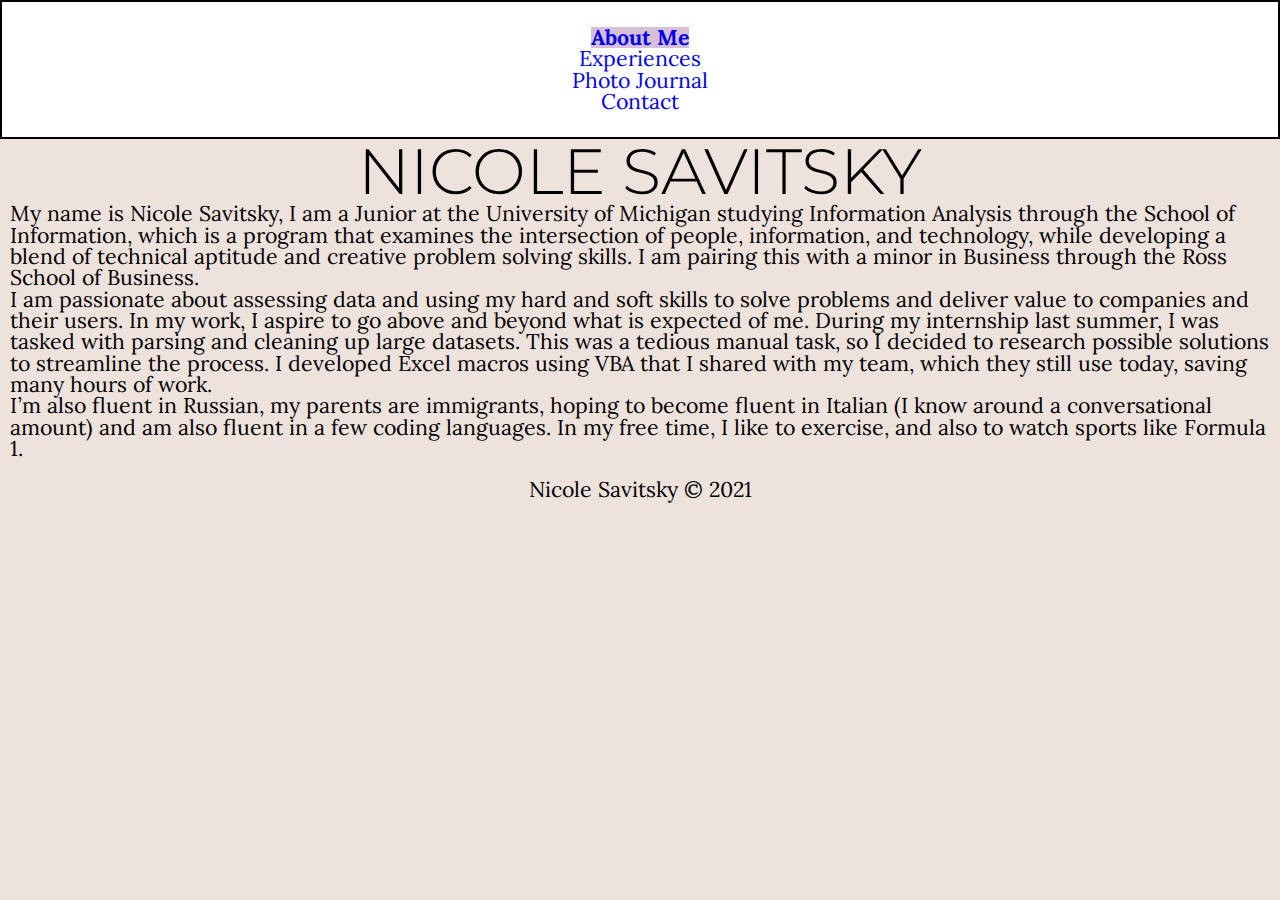
<file: index.html>
<!DOCTYPE html>
<html lang="en">
<head>
	<meta charset="UTF-8">
	<meta name="viewport" content="width=device-width, initial-scale=1.0">
	<link rel="icon" href="imgs/Nicole Savitsky.png">
	<link rel="stylesheet" href="css/html5reset.css">
	<link rel="stylesheet" href="css/style.css">
	<link href="https://fonts.googleapis.com/css?family=Lora:400,700|Montserrat:300" rel="stylesheet">
	<title>About Me</title>
</head>
<body>
	<header>
		<nav>
			<ul class = "nav_links">
				<li class = "nav_item" id = "current"><a href = "index.html">About Me</a></li>
				<li class = "nav_item"><a href = "experience.html">Experiences</a></li>
				<li class = "nav_item"><a href = "journal.html">Photo Journal</a></li>
				<li class = "nav_item"><a href = "contact.html">Contact</a></li>
			</ul>
		</nav>


	</header>

	<main class = "about-container">
		<h1>Nicole Savitsky</h1>

		<p>My name is Nicole Savitsky, 
            I am a Junior at the University of Michigan studying Information Analysis through the School of Information, 
            which is a program that examines the intersection of people, information, and technology, while developing a blend of technical aptitude and creative problem solving skills. 
			I am pairing this with a minor in Business through the Ross School of Business.  </p>
		<p>
            I am passionate about assessing data and using my hard and soft skills to solve problems and deliver value to companies and their users.  
            In my work, I aspire to go above and beyond what is expected of me. During my internship last summer, I was tasked with parsing and cleaning up large datasets. 
            This was a tedious manual task, so I decided to research possible solutions to streamline the process. 
			I developed Excel macros using VBA that I shared with my team, which they still use today, saving many hours of work. 
			</p>
		<p>
            I’m also fluent in Russian, my parents are immigrants, hoping to become fluent in Italian (I know around a conversational amount) 
            and am also fluent in a few coding languages. In my free time, I like to exercise, and also to watch sports like Formula 1. 
             </p>

		<!-- <div class="about-image">
			<img src="imgs/Headshot1.jpg" alt="My Headshot"/>
		  </div> -->
	</main>

	<footer>
		<p>Nicole Savitsky &copy; 2021</p>
	</footer>
</body>
</html>
</file>
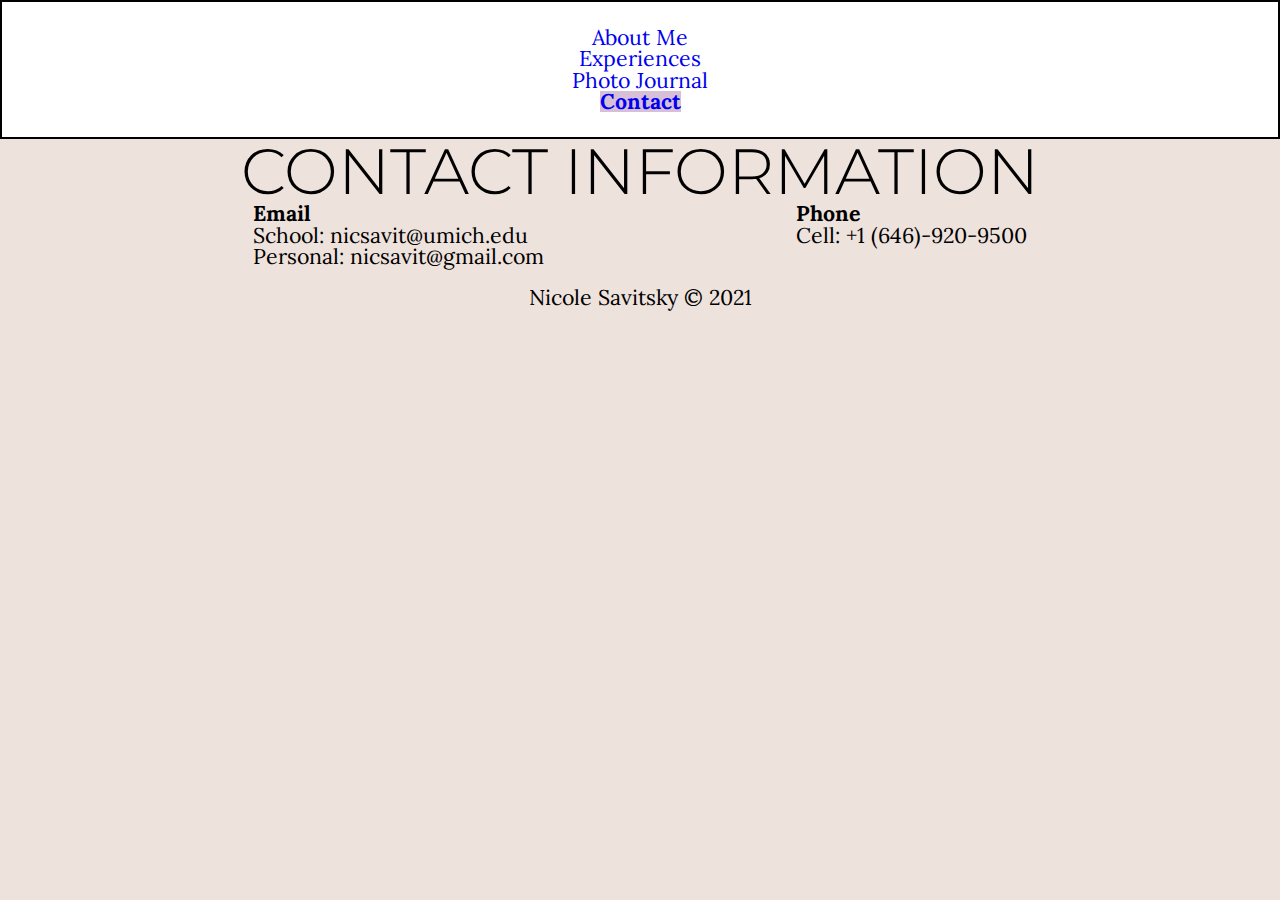
<file: contact.html>
<!DOCTYPE html>
<html lang="en">
<head>
	<meta charset="UTF-8">
	<meta name="viewport" content="width=device-width, initial-scale=1.0">
	<link rel="icon" href="imgs/Nicole.png">
	<link rel="stylesheet" href="css/html5reset.css">
	<link rel="stylesheet" href="css/style.css">
	<link href="https://fonts.googleapis.com/css?family=Lora:400,700|Montserrat:300" rel="stylesheet">
	<title>Contact Information</title>
</head>
<body>
	<header>
		<nav>
			<ul class = nav_links>
				<li class = nav_item><a href = "index.html">About Me</a></li>
				<li class = nav_item><a href = "experience.html">Experiences</a></li>
				<li class = nav_item><a href = "journal.html">Photo Journal</a></li>
				<li class = nav_item id = "current"><a href = "contact.html">Contact</a></li>
			</ul>
		</nav>


	</header>
	
	
<main>
	<h1>Contact Information</h1>
	<div class = "contact-container">
		<div class = "email">
			<h2>Email</h2>
	    	<p>School: nicsavit@umich.edu</p>
        	<p>Personal: nicsavit@gmail.com</p>
		</div>
		<div class = "phone">
    		<h2>Phone</h2>
			<p>Cell: +1 (646)-920-9500</p>
		</div>
	</div>
</main>
	<footer>
		<p>Nicole Savitsky &copy; 2021</p>
	</footer>
</body>
</html>
</file>
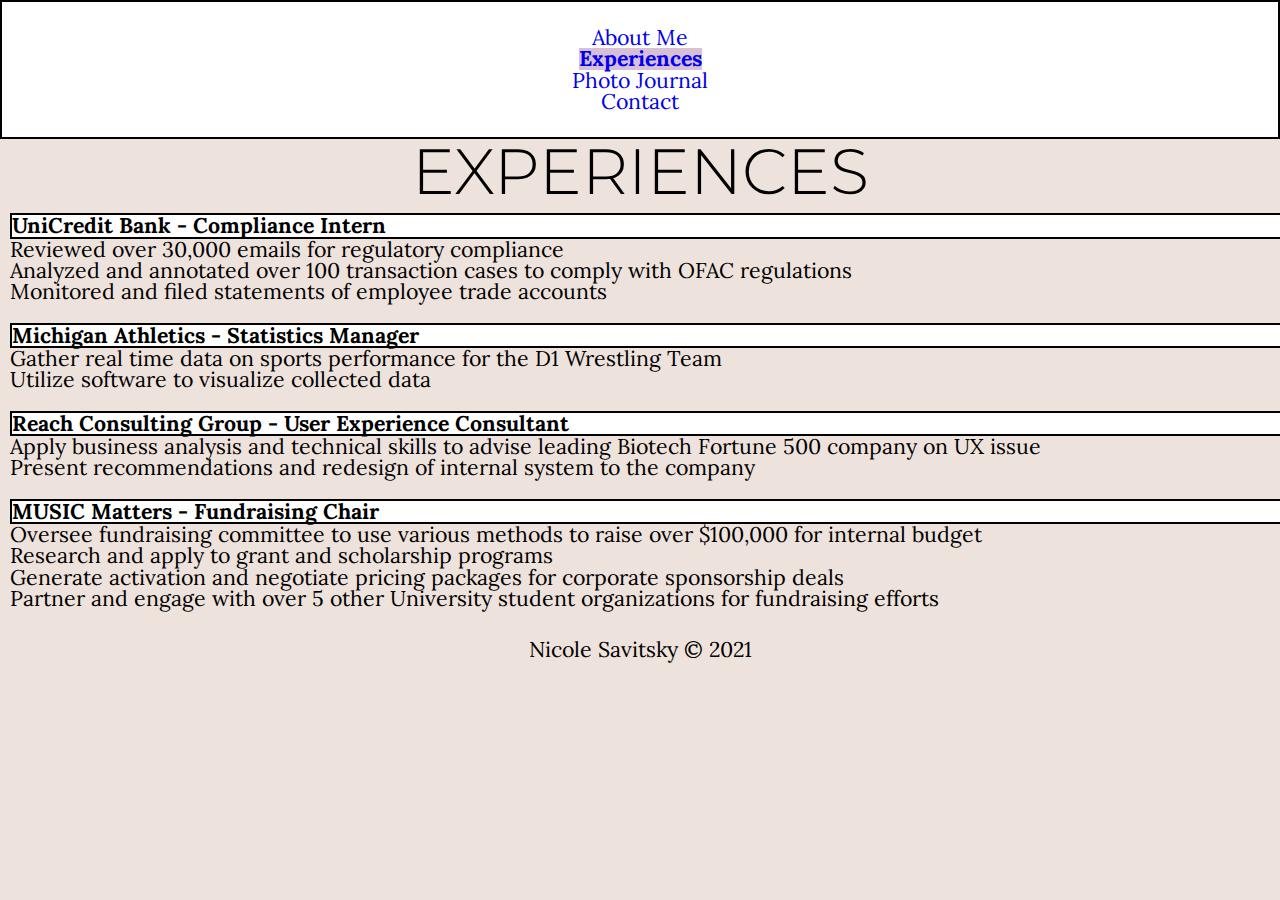
<file: experience.html>
<!DOCTYPE html>
<html lang="en">
<head>
	<meta charset="UTF-8">
	<meta name="viewport" content="width=device-width, initial-scale=1.0">
	<link rel="icon" href="imgs/Nicole.png">
	<link rel="stylesheet" href="css/html5reset.css">
	<link rel="stylesheet" href="css/style.css">
	<link href="https://fonts.googleapis.com/css?family=Lora:400,700|Montserrat:300" rel="stylesheet">
	<title>Experiences</title>
</head>
<body>
	<header>
		<nav>
			<ul class = nav_links>
				<li class = nav_item><a href = "index.html">About Me</a></li>
				<li class = nav_item id = "current"><a href = "experience.html">Experiences</a></li>
				<li class = nav_item><a href = "journal.html">Photo Journal</a></li>
				<li class = nav_item><a href = "contact.html">Contact</a></li>
			</ul>
		</nav>
	</header>
	
	
<main>
	<h1>Experiences</h1>
	<div class="experience-container">
		<div class="experience-item">
			<h2>UniCredit Bank - Compliance Intern</h2>
			<ul>
				<li>
					Reviewed over 30,000 emails for regulatory compliance
				</li>
				<li>
					Analyzed and annotated over 100 transaction cases to comply with OFAC regulations
				</li>
				<li>
					Monitored and filed statements of employee trade accounts 
				</li>
			</ul>
		</div>
		<div class="experience-item">
		<h2>Michigan Athletics - Statistics Manager</h2>
			<ul>
				<li>
					Gather real time data on sports performance for the D1 Wrestling Team
				</li>
				<li>
					Utilize software to visualize collected data
				</li>
				
			</ul>
		</div>
		<div class="experience-item">
			<h2>Reach Consulting Group - User Experience Consultant</h2>
				<ul>
					<li>
						Apply business analysis and technical skills to advise leading Biotech Fortune 500 company on UX issue
					</li>
					<li>
						Present recommendations and redesign of internal system to the company
					</li>
					
				</ul>
			</div>
		<div class="experience-item">
			<h2>MUSIC Matters - Fundraising Chair</h2>
				<ul>
					<li>
						Oversee fundraising committee to use various methods to raise over $100,000 for internal budget
					</li>
					<li>
						Research and apply to grant and scholarship programs
					</li>
					<li>
						Generate activation and negotiate pricing packages for corporate sponsorship deals
					</li>
					<li>
						Partner and engage with over 5 other University student organizations for fundraising efforts
					</li>
				</ul>
			</div>
	</div>
</main>
	<footer>
		<p>Nicole Savitsky &copy; 2021</p>
	</footer>
</body>
</html>
</file>
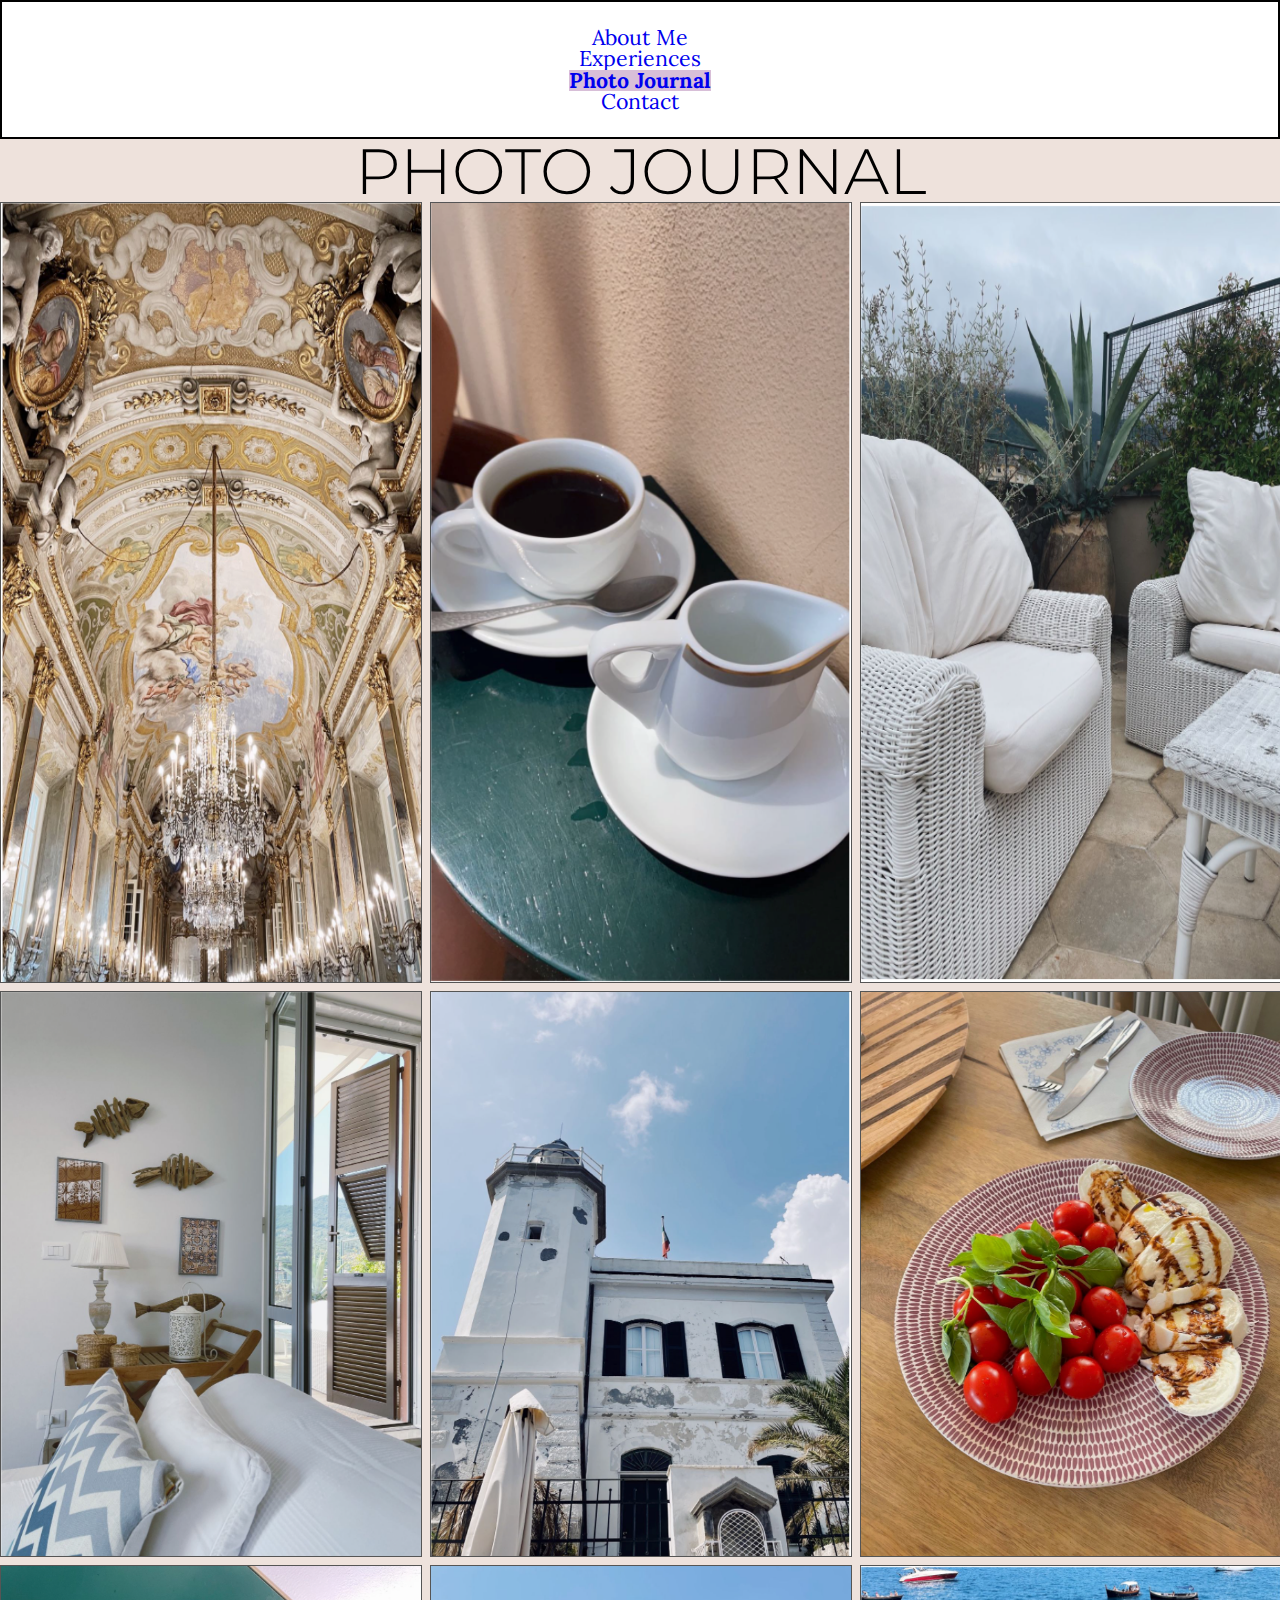
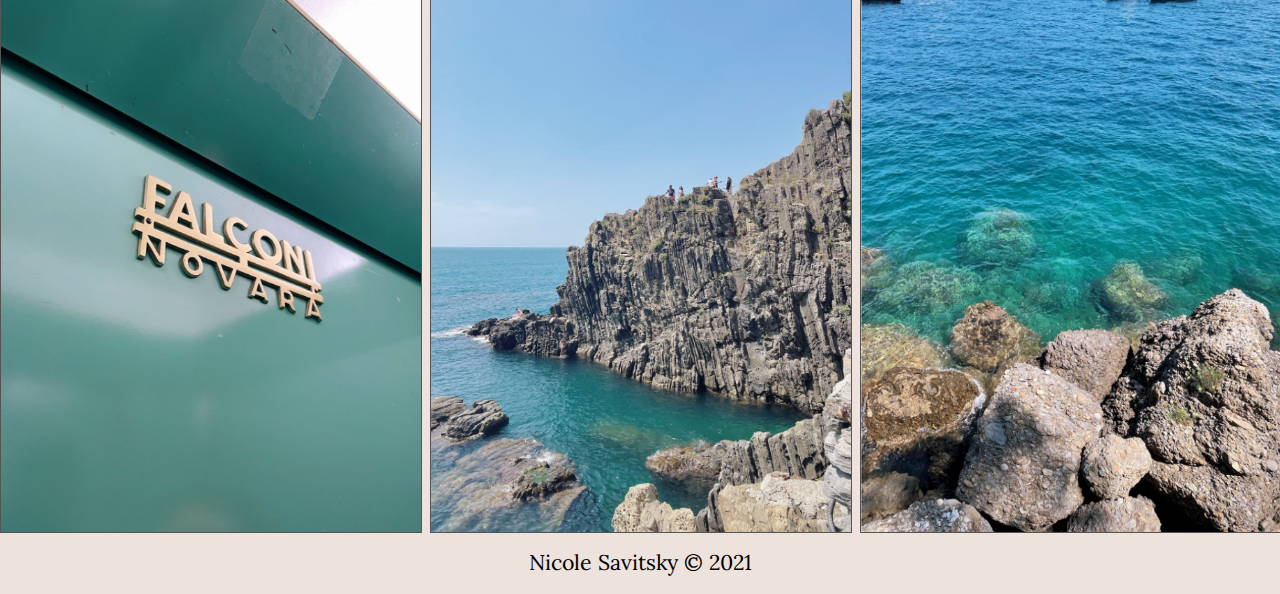
<file: journal.html>
<!DOCTYPE html>
<html lang="en">
<head>
	<meta charset="UTF-8">
	<meta name="viewport" content="width=device-width, initial-scale=1.0">
	<link rel="icon" href="imgs/Nicole.png">
	<link rel="stylesheet" href="css/html5reset.css">
	<link rel="stylesheet" href="css/style.css">
	<link href="https://fonts.googleapis.com/css?family=Lora:400,700|Montserrat:300" rel="stylesheet">
	<title>Photo Journal</title>
</head>
<body>
	<header>
		<nav>
			<ul class = nav_links>
				<li class = nav_item><a href = "index.html">About Me</a></li>
				<li class = nav_item><a href = "experience.html">Experiences</a></li>
				<li class = nav_item id = "current"><a href = "journal.html">Photo Journal</a></li>
				<li class = nav_item><a href = "contact.html">Contact</a></li>
			</ul>
		</nav>
		
	</header>
	
	
<main>
	<h1>Photo Journal</h1>
	<div class="journal-container">
		<img class="journal_image" src="imgs/image_1.png" alt="painting room">
		<img class="journal_image" src="imgs/image_2.png" alt="coffee cup">
		<img class="journal_image" src="imgs/image_3.png" alt="outdoor couches">
		<img class="journal_image" src="imgs/image_4.png" alt="living room">
		<img class="journal_image" src="imgs/image_5.png" alt="lighthouse">
		<img class="journal_image" src="imgs/image_6.png" alt="caprese salad">
		<img class="journal_image" src="imgs/image_7.png" alt="elevator interior">
		<img class="journal_image" src="imgs/image_8.png" alt="cliff">
		<img class="journal_image" src="imgs/image_9.png" alt="sea water">
	</div>
</main>
	<footer>
		<p>Nicole Savitsky &copy; 2021</p>
	</footer>
</body>
</html>
</file>
<file: css/style.css>
/* BODY AND HEADER */
body {  
    font-family: 'Lora', serif;
    background-color: #EEE2DC;
    font-size: 16pt;
}

header{
  display: flex;
  flex-wrap: wrap;
  justify-content: center;
  flex-direction: column;
  align-items: center;
  background-color: #ffffff;
  border: 2px solid black;
}
h1 {
  font-family: 'Montserrat', sans-serif;
  font-weight: 300;
  font-size: 3em;
  text-transform: uppercase;
  text-align: center;
} 
/* NAVIGATION */
nav{ 
    padding: 25px 0;    
    text-align: center;   
  }
.nav_links{
  display: flex;
  flex-direction: column;
  align-items: center;
}
.nav_item a{
  text-decoration: none;
}
.nav_item a:visited {
  color: black;
}
.nav_item a:hover{
  background-color: #d8bfd8;
  text-decoration: underline black;
}
#current{
    background-color:thistle;
    font-weight: bold;
}
/* INDEX GRID */
.about-container{
  display: grid;
  grid-template-columns: auto auto;
  grid-template-rows: auto auto; 
}
.about-container p{
  grid-column: 1;
  font-size: 1em;
  padding-left: 10px;
  padding-right: 10px;
}
/* .about-image {
  grid-column: 2;
  width: 50px;
   height: 75px;
} */

/* EXPERIENCES GRID */
.experince-container{
  display: grid;
  grid-template-columns: auto auto;
  grid-template-rows: auto auto; 
  justify-content: center;
  align-items: center;
}
.experience-item {
  width: 100%;
  height: 100%;
  grid-row: span 1;
  padding: 10px;
 
}
.experience-item h2{
  background: white;
  border: 2px solid black;
  
}
/* PHOTO JOURNAL GRID */
.journal-container{
  display: grid;
  grid-template-columns: auto auto auto;
  grid-template-rows: auto auto auto;
  justify-content: center;
  align-items: center;
  grid-gap: 10px;
}

.journal_image {
    
    border: 1px solid #555;
    color: #AAA;
    width: 100%;
    height: 100%;
    
  }
/* CONTACT GRID */
.contact-container{
  display: grid;
  grid-template-columns: auto auto;
  grid-template-rows: auto auto; 
  justify-content: space-evenly;
  
  /* grid-gap: 50px; */
}
.email {
  grid-column: 1;
}
.phone {
  grid-column: 2;
}
.contact-item{

  width: 100%;
  height: 100%;
  grid-row: span 1;
  
}

  
footer{
  padding: 20px;
  text-align: center;
}
</file>
